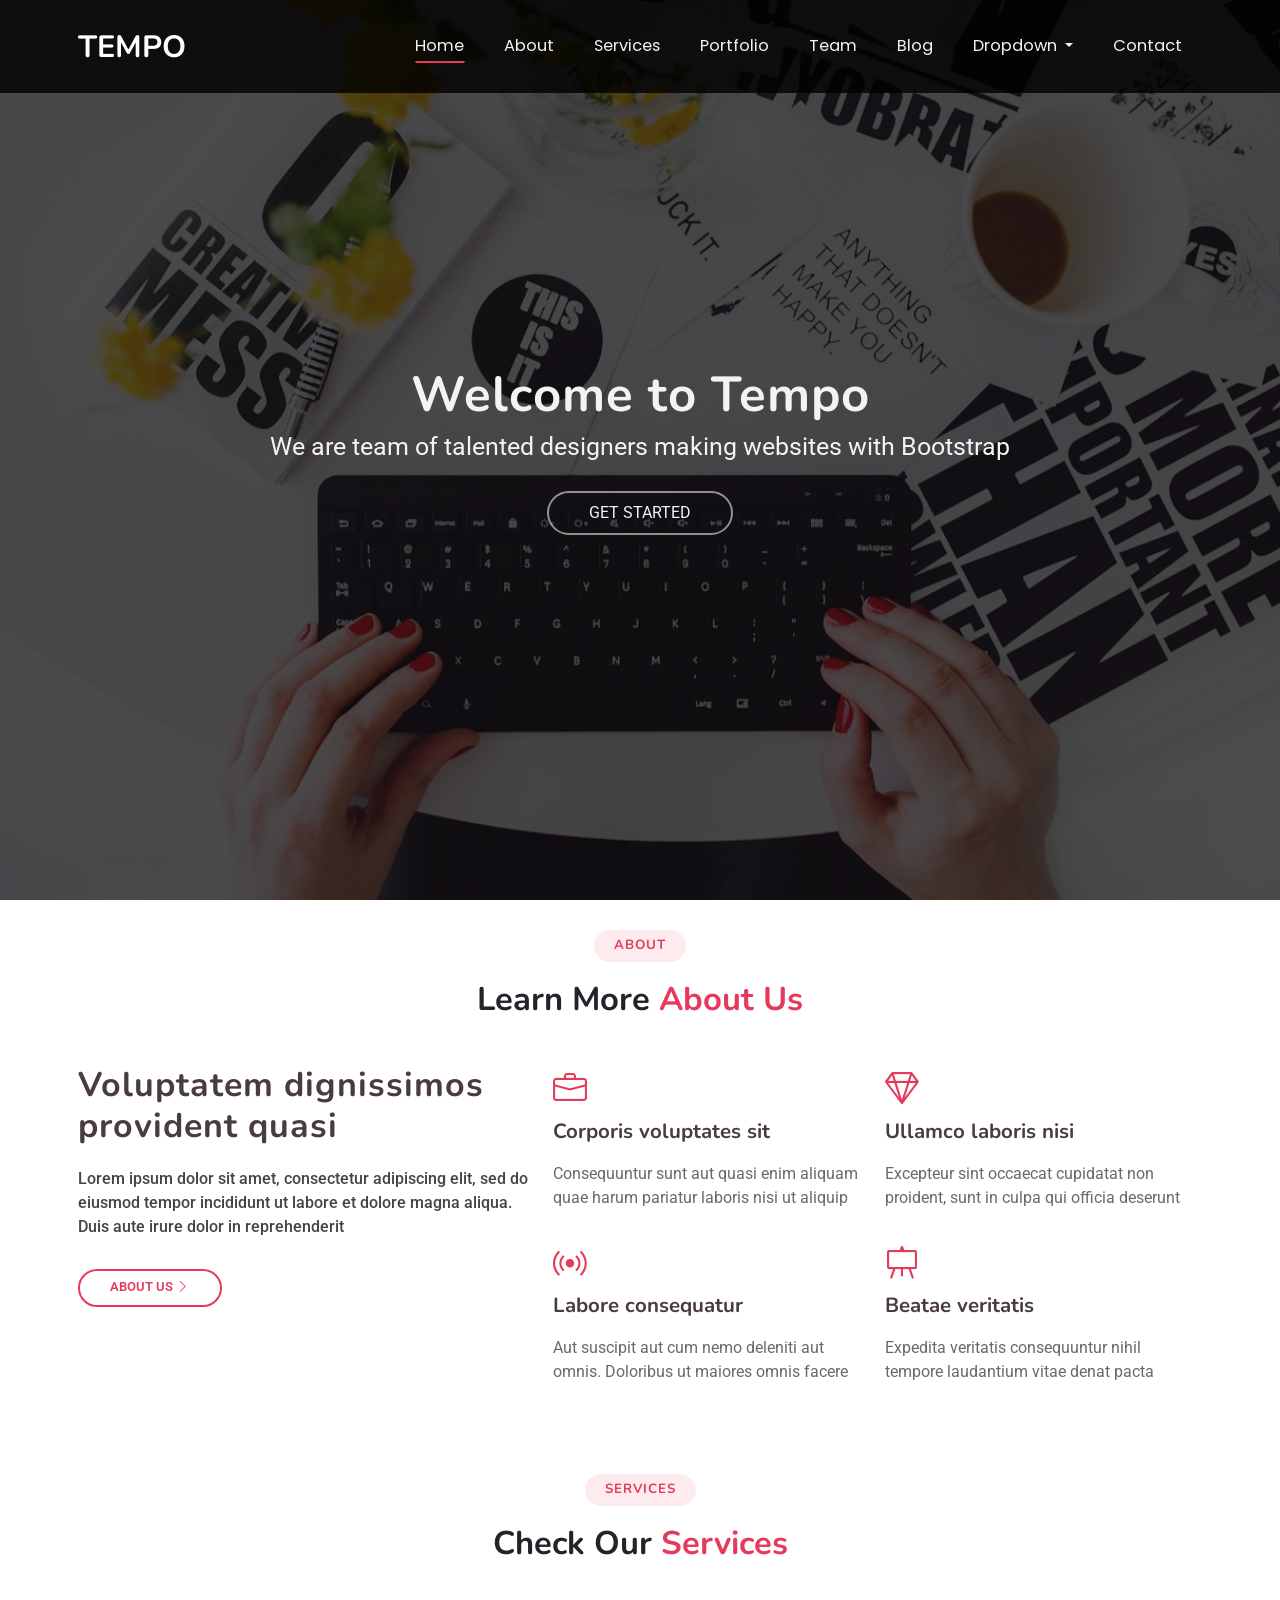
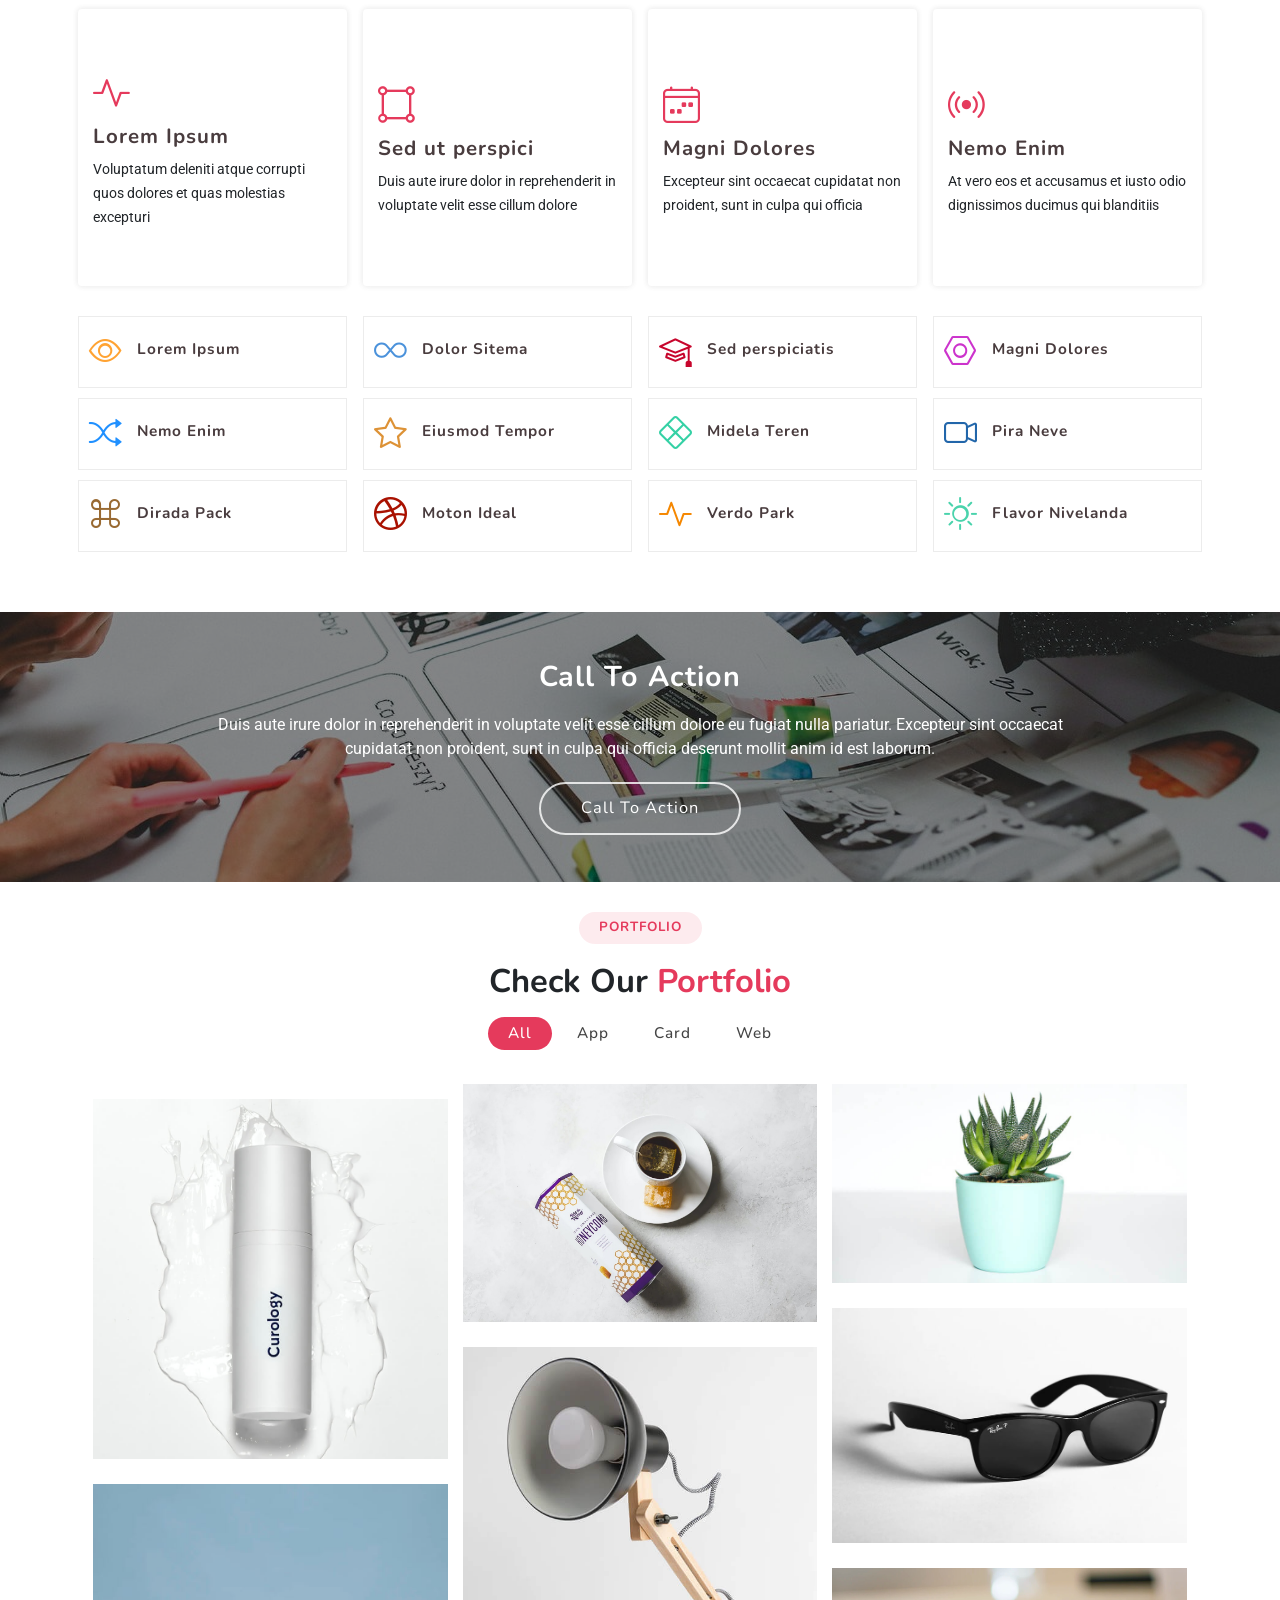
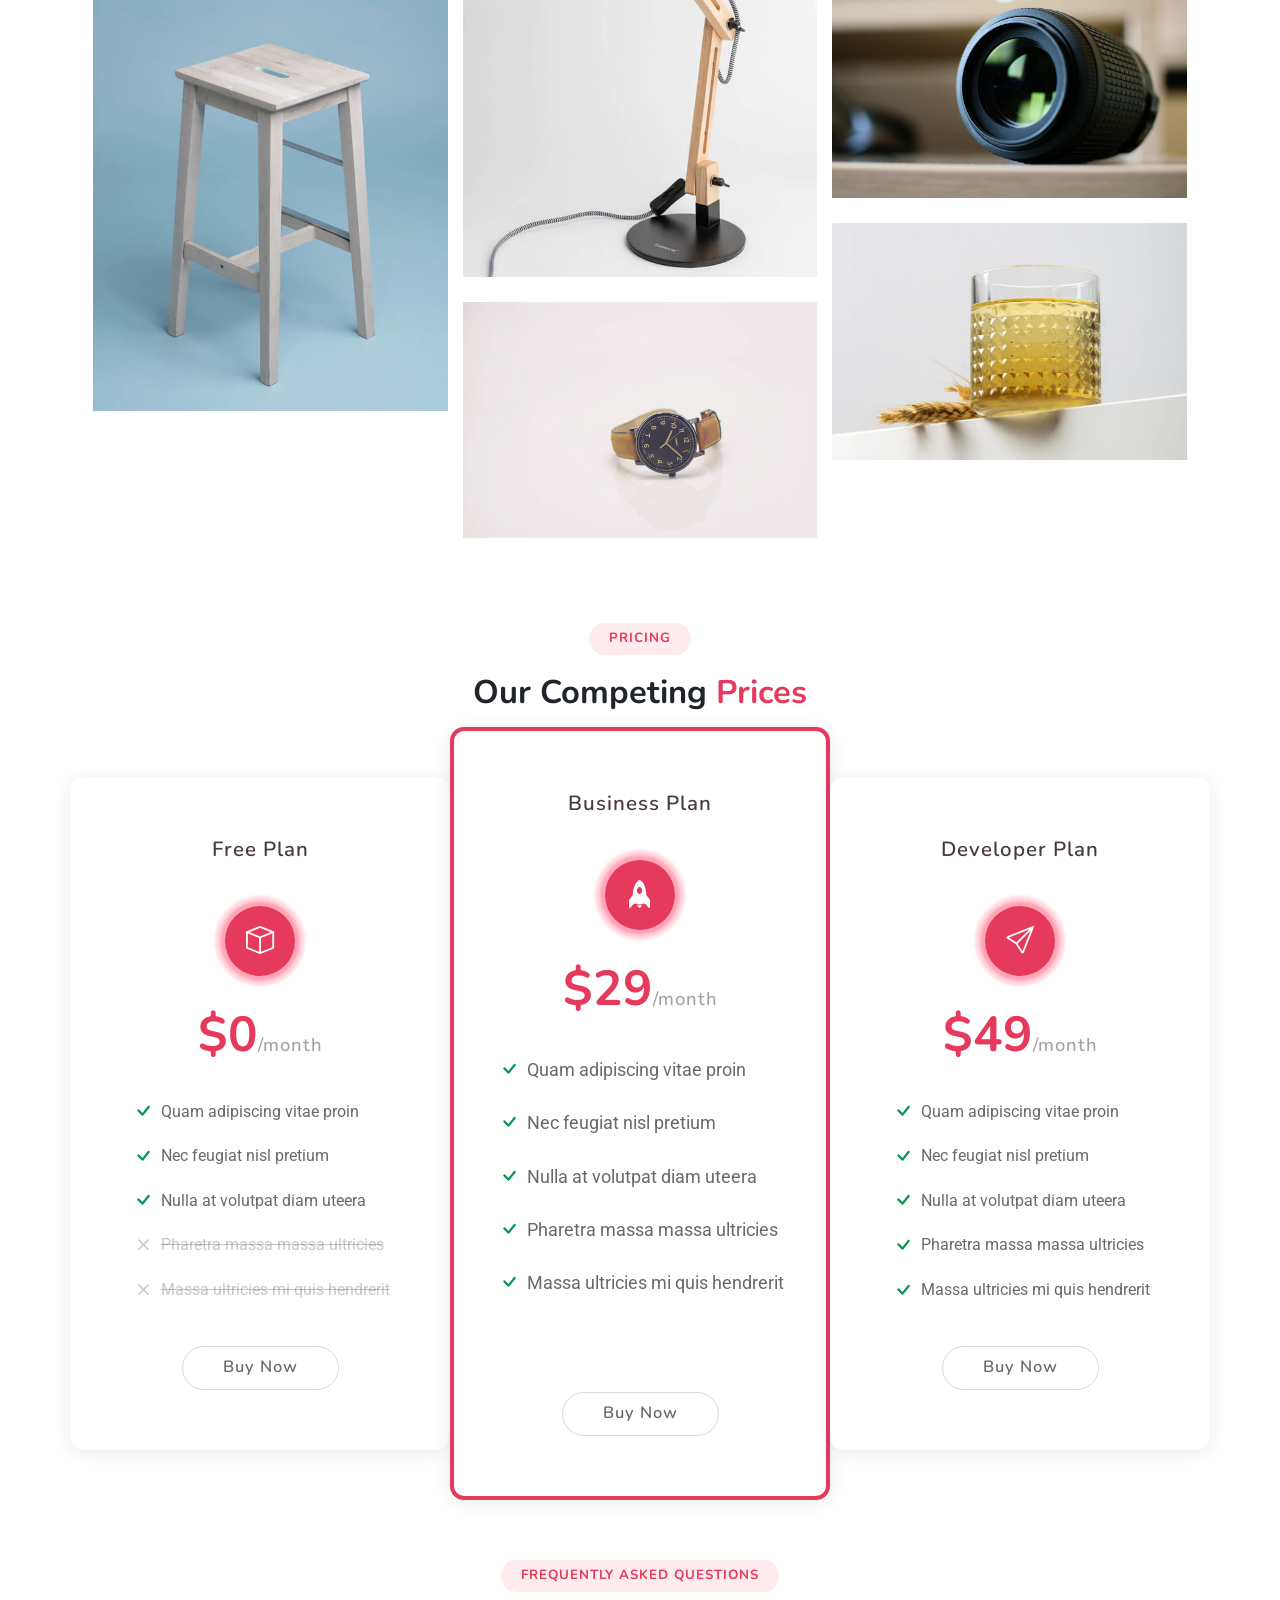
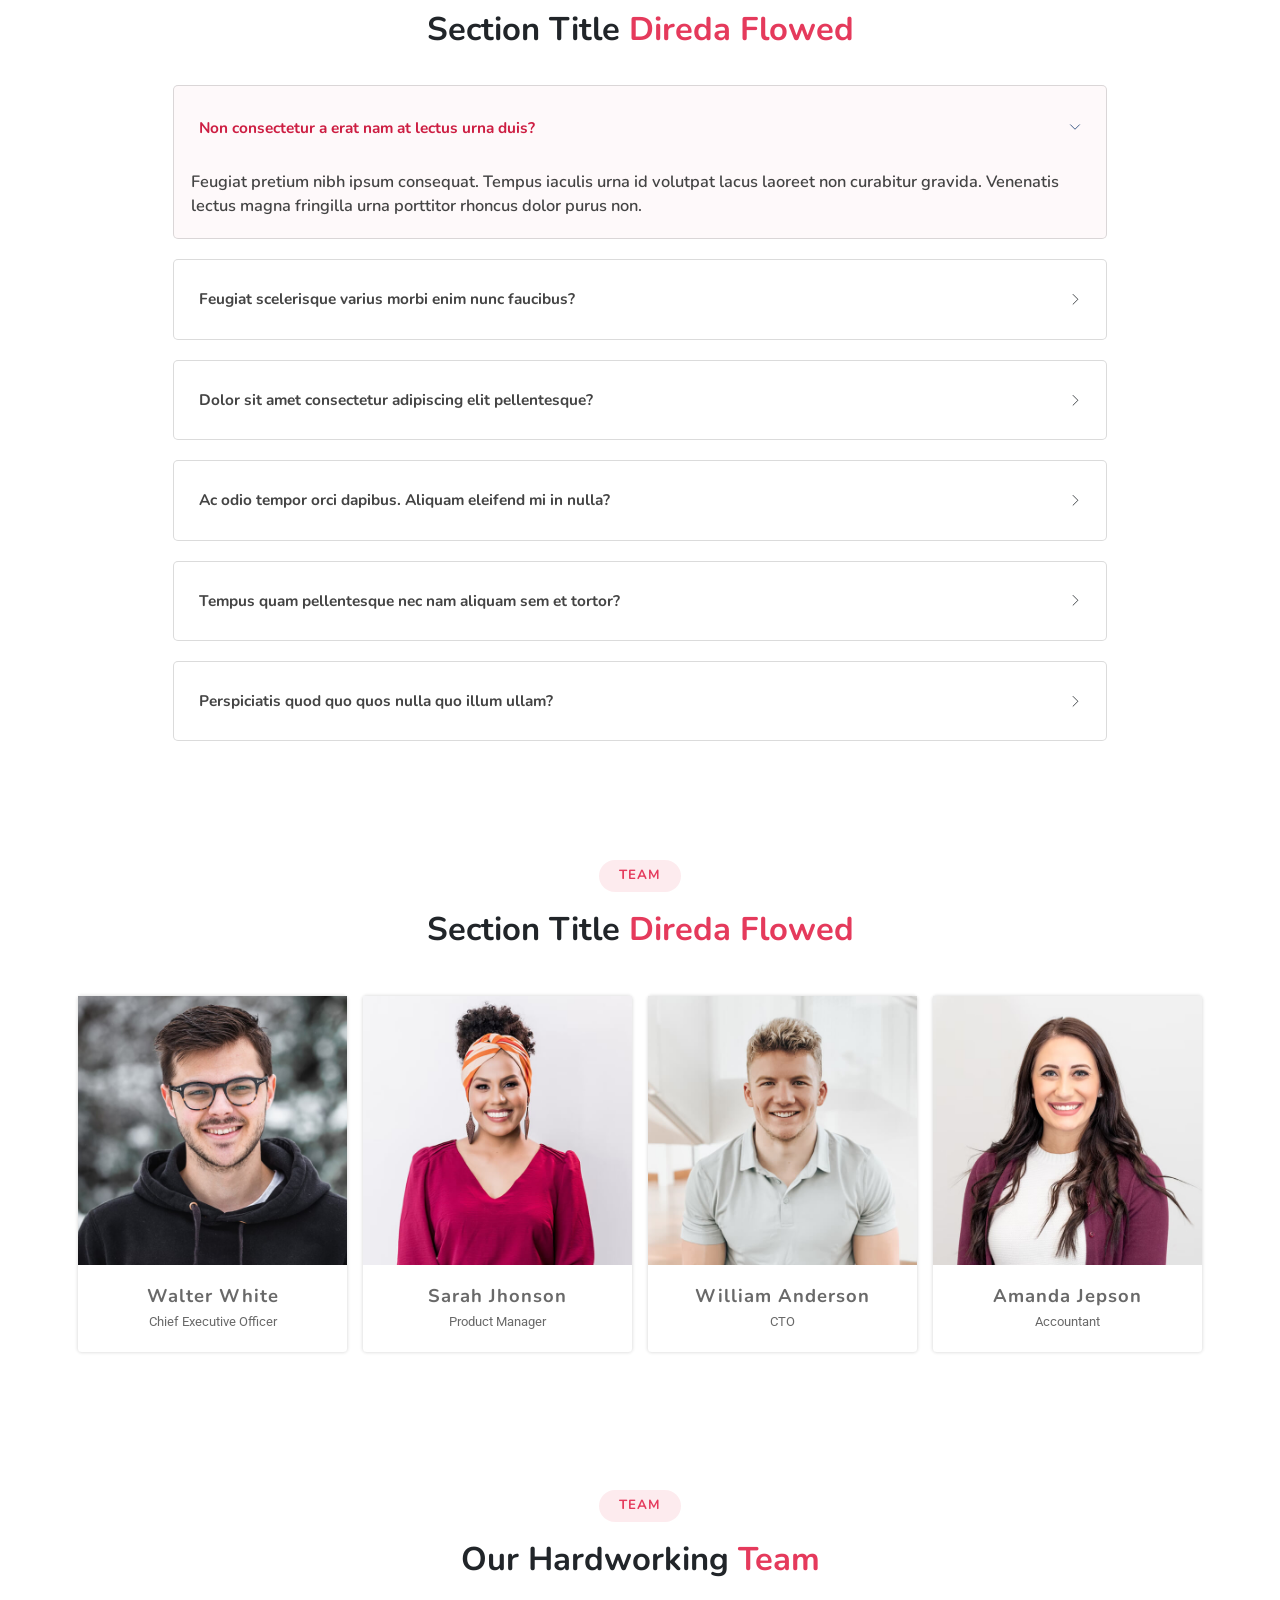
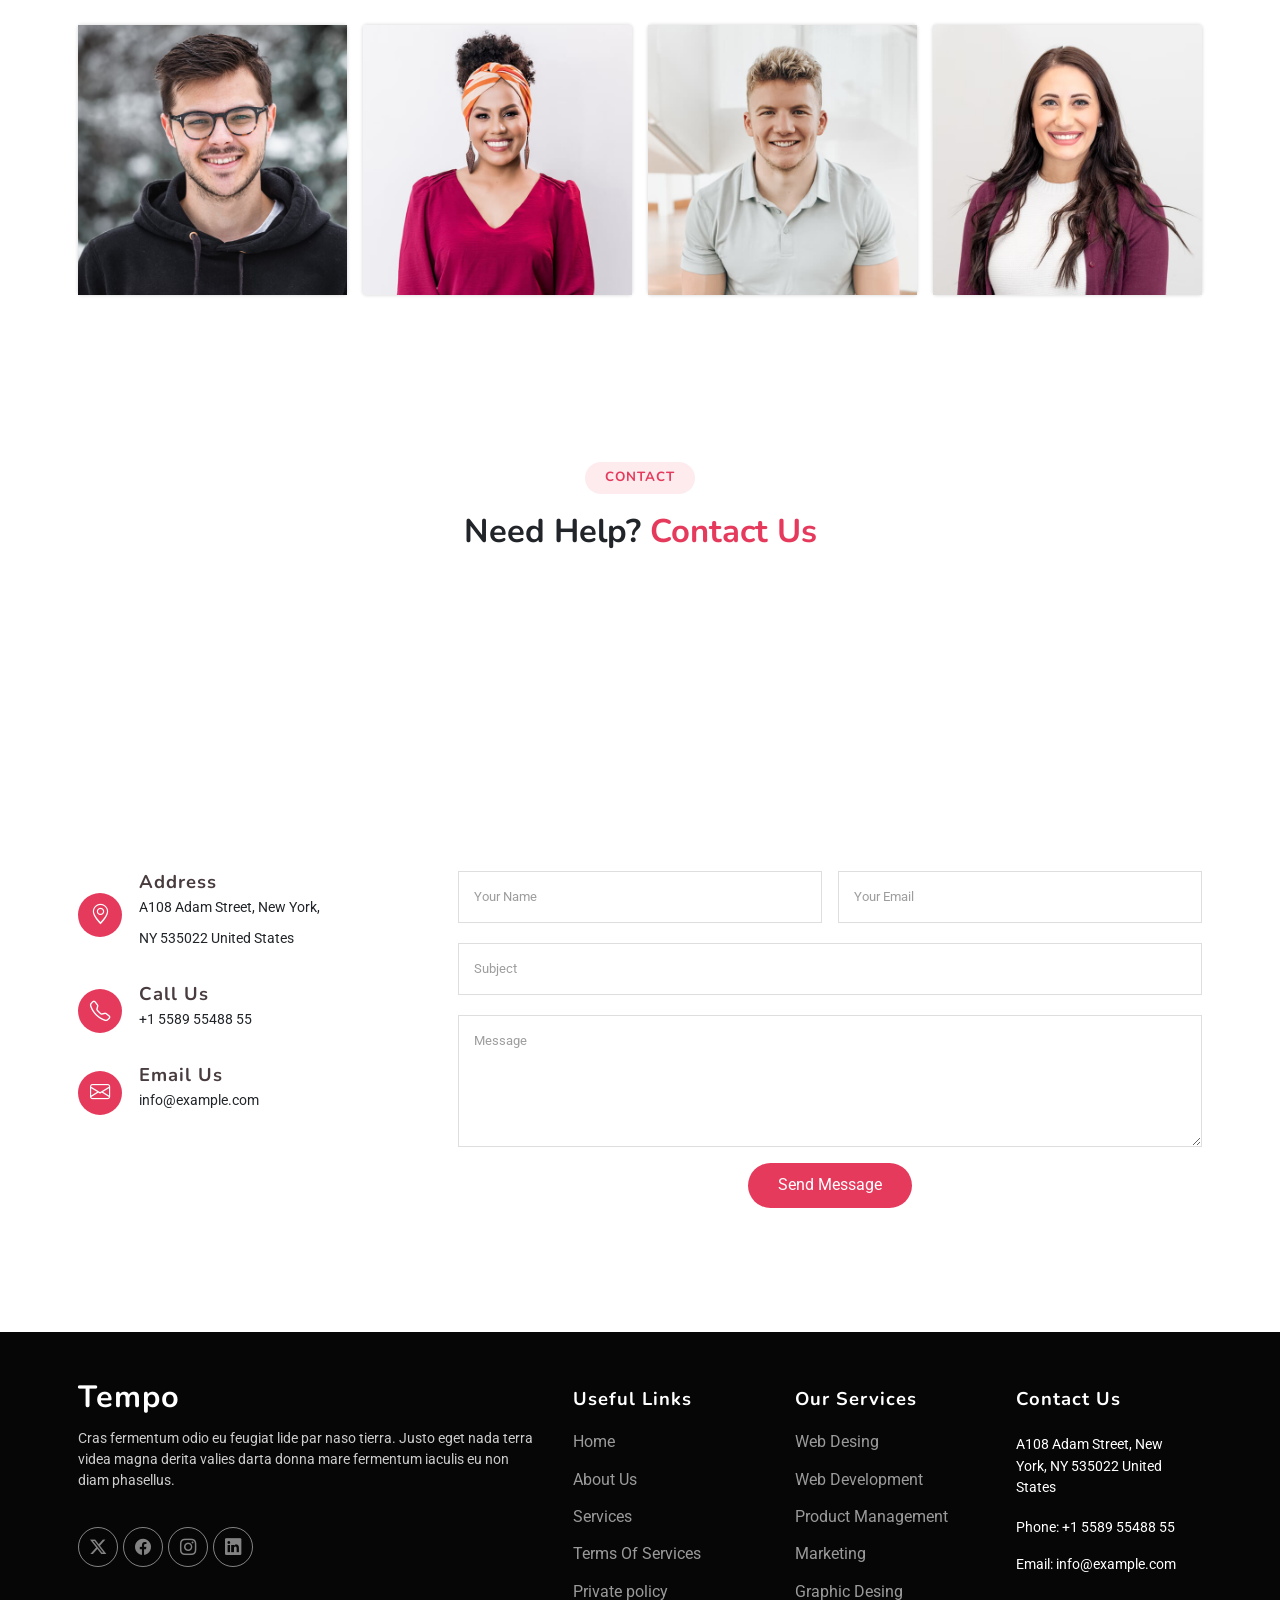
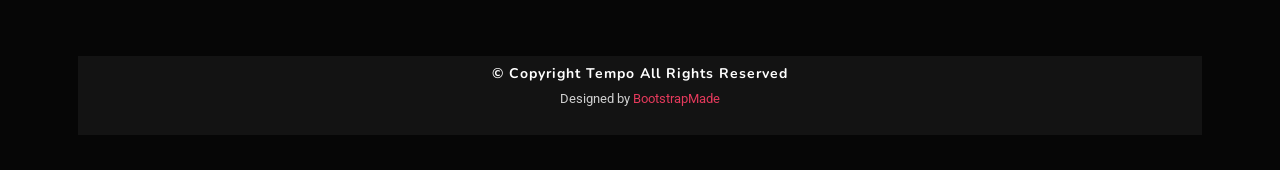
<file: index.html>
<!DOCTYPE html>
<html lang="en">
  <head>
    <meta charset="UTF-8" />
    <meta name="viewport" content="width=device-width, initial-scale=1.0" />
    <!-- Fonts -->
    <link rel="preconnect" href="https://fonts.googleapis.com" />
    <link rel="preconnect" href="https://fonts.gstatic.com" crossorigin />
    <link
      href="https://fonts.googleapis.com/css2?family=Nunito:ital,wght@0,200..1000;1,200..1000&family=Poppins:ital,wght@0,100;0,200;0,300;0,400;0,500;0,600;0,700;0,800;0,900;1,100;1,200;1,300;1,400;1,500;1,600;1,700;1,800;1,900&family=Roboto:ital,wght@0,100..900;1,100..900&display=swap"
      rel="stylesheet" />
    <!-- Icons -->
    <link
      rel="stylesheet"
      href="https://cdn.jsdelivr.net/npm/bootstrap-icons@1.11.3/font/bootstrap-icons.min.css" />
    <!-- Font Awesome styles -->
    <link rel="stylesheet" href="https://cloudflare.com" />
    <link rel="stylesheet" href="bootstrap/css/bootstrap.min.css" />
    <link rel="stylesheet" href="style.css" />
    <title>Tempo</title>
  </head>
  <body data-bs-spy="scroll" data-bs-target="#navbar-example">
    <!-- Navbar  -->
    <nav
      class="navbar navbar-expand-lg navbar-dark fixed-top"
      id="navbar-example">
      <div class="container align-items-center">
        <a class="navbar-brand" href="#">Tempo</a>
        <button
          class="navbar-toggler"
          type="button"
          data-bs-toggle="collapse"
          data-bs-target="#navbarSupportedContent"
          aria-controls="navbarSupportedContent"
          aria-expanded="false"
          aria-label="Toggle navigation">
          <span class="navbar-toggler-icon"></span>
        </button>
        <div class="collapse navbar-collapse" id="navbarSupportedContent">
          <ul class="navbar-nav ms-auto mb-2 mb-lg-0">
            <li class="nav-item">
              <a class="nav-link active" aria-current="page" href="#home"
                >Home</a
              >
            </li>
            <li class="nav-item">
              <a class="nav-link" href="#about">About</a>
            </li>
            <li class="nav-item">
              <a class="nav-link" href="#services">Services</a>
            </li>
            <li class="nav-item">
              <a class="nav-link" href="#portfolio">Portfolio</a>
            </li>
            <li class="nav-item">
              <a class="nav-link" href="#team">Team</a>
            </li>
            <li class="nav-item">
              <a class="nav-link" href="#blog">Blog</a>
            </li>
            <li class="nav-item dropdown">
              <a
                class="nav-link dropdown-toggle"
                href="#"
                role="button"
                data-bs-toggle="dropdown"
                aria-expanded="false">
                Dropdown
              </a>
              <ul class="dropdown-menu">
                <li><a class="dropdown-item" href="#">Action</a></li>
                <li><a class="dropdown-item" href="#">Another action</a></li>
                <li><hr class="dropdown-divider" /></li>
                <li>
                  <a class="dropdown-item" href="#">Something else here</a>
                </li>
              </ul>
            </li>
            <li class="nav-item">
              <a class="nav-link" href="#contact">Contact</a>
            </li>
          </ul>
        </div>
      </div>
    </nav>
    <!-- Navbar-->
    <!-- hero -->
    <section class="hero-section vh-100 position-relative" id="home">
      <div class="items">
        <h1>Welcome to Tempo</h1>
        <p>We are team of talented designers making websites with Bootstrap</p>
        <a href="#" class="hero-section-btn">GET STARTED</a>
      </div>
    </section>
    <!-- hero -->
    <!-- about -->
    <section class="about" id="about">
      <div class="section-header">
        <h2 class="badge-custom">ABOUT</h2>
        <p>
          <span>Learn More</span>
          <span class="discription-title">About Us</span>
        </p>
      </div>
      <div class="container mt-5">
        <div class="row">
          <div
            class="col-12 col-xl-5 d-flex flex-column align-items-xl-start align-items-center">
            <h3>Voluptatem dignissimos provident quasi</h3>
            <p>
              Lorem ipsum dolor sit amet, consectetur adipiscing elit, sed do
              eiusmod tempor incididunt ut labore et dolore magna aliqua. Duis
              aute irure dolor in reprehenderit
            </p>
            <a href="#" class="about-btn"
              >ABOUT US <i class="bi bi-chevron-right"></i
            ></a>
          </div>
          <div class="col-12 col-xl-7">
            <div class="row">
              <div class="col-md-6 items">
                <i class="bi bi-briefcase"></i>
                <a href="#">Corporis voluptates sit</a>
                <p>
                  Consequuntur sunt aut quasi enim aliquam quae harum pariatur
                  laboris nisi ut aliquip
                </p>
              </div>
              <div class="col-md-6 items">
                <i class="bi bi-gem"></i>
                <a href="#">Ullamco laboris nisi</a>
                <p>
                  Excepteur sint occaecat cupidatat non proident, sunt in culpa
                  qui officia deserunt
                </p>
              </div>
              <div class="col-md-6 items">
                <i class="bi bi-broadcast"></i>
                <a href="#">Labore consequatur</a>
                <p>
                  Aut suscipit aut cum nemo deleniti aut omnis. Doloribus ut
                  maiores omnis facere
                </p>
              </div>
              <div class="col-md-6 items">
                <i class="bi bi-easel"></i>
                <a href="#">Beatae veritatis</a>
                <p>
                  Expedita veritatis consequuntur nihil tempore laudantium vitae
                  denat pacta
                </p>
              </div>
            </div>
          </div>
        </div>
      </div>
    </section>
    <!-- about -->
    <!-- services -->
    <section class="services" id="services">
      <div class="section-header">
        <h2 class="badge-custom">Services</h2>
        <p>
          <span>Check Our</span> <span class="discription-title">Services</span>
        </p>
      </div>
      <div class="container mt-5">
        <div class="row row-gap-3 mb-5">
          <div class="col-12 col-md-6 col-xl-3">
            <a
              href="#"
              class="card position-relative border-0 d-flex flex-column p-4 justify-content-center align-items-start">
              <i class="bi bi-activity"></i>
              <h4>Lorem Ipsum</h4>
              <p>
                Voluptatum deleniti atque corrupti quos dolores et quas
                molestias excepturi
              </p>
            </a>
          </div>
          <div class="col-12 col-md-6 col-xl-3">
            <a
              href="#"
              class="card border-0 d-flex flex-column p-4 justify-content-center align-items-start">
              <i class="bi bi-bounding-box-circles icon"></i>
              <h4>Sed ut perspici</h4>
              <p>
                Duis aute irure dolor in reprehenderit in voluptate velit esse
                cillum dolore
              </p>
            </a>
          </div>
          <div class="col-12 col-md-6 col-xl-3">
            <a
              href="#"
              class="card border-0 d-flex flex-column p-4 justify-content-center align-items-start">
              <i class="bi bi-calendar4-week icon"></i>
              <h4>Magni Dolores</h4>
              <p>
                Excepteur sint occaecat cupidatat non proident, sunt in culpa
                qui officia
              </p>
            </a>
          </div>
          <div class="col-12 col-md-6 col-xl-3">
            <a
              href="#"
              class="card border-0 d-flex flex-column p-4 justify-content-center align-items-start">
              <i class="bi bi-broadcast icon"></i>
              <h4>Nemo Enim</h4>
              <p>
                At vero eos et accusamus et iusto odio dignissimos ducimus qui
                blanditiis
              </p>
            </a>
          </div>
        </div>
        <div class="row row-gap-3 mb-5">
          <div class="col-12 col-md-4 col-xl-3">
            <a href="#" class="box d-flex p-3 align-items-center gap-4">
              <i class="bi bi-eye icon icon-1"></i>
              <h4>Lorem Ipsum</h4>
            </a>
          </div>
          <div class="col-12 col-md-4 col-xl-3">
            <a href="#" class="box d-flex p-3 align-items-center gap-4">
              <i class="bi bi-infinity icon icon-2"></i>
              <h4>Dolor Sitema</h4>
            </a>
          </div>
          <div class="col-12 col-md-4 col-xl-3">
            <a href="#" class="box d-flex p-3 align-items-center gap-4">
              <i class="bi bi-mortarboard icon icon-3"></i>
              <h4>Sed perspiciatis</h4>
            </a>
          </div>
          <div class="col-12 col-md-4 col-xl-3">
            <a href="#" class="box d-flex p-3 align-items-center gap-4">
              <i class="bi bi-nut icon icon-4"></i>
              <h4>Magni Dolores</h4>
            </a>
          </div>
          <div class="col-12 col-md-4 col-xl-3">
            <a href="#" class="box d-flex p-3 align-items-center gap-4">
              <i class="bi bi-shuffle icon icon-5"></i>
              <h4>Nemo Enim</h4>
            </a>
          </div>
          <div class="col-12 col-md-4 col-xl-3">
            <a href="#" class="box d-flex p-3 align-items-center gap-4">
              <i class="bi bi-star icon icon-6"></i>
              <h4>Eiusmod Tempor</h4>
            </a>
          </div>
          <div class="col-12 col-md-4 col-xl-3">
            <a href="#" class="box d-flex p-3 align-items-center gap-4">
              <i class="bi bi-x-diamond icon icon-7"></i>
              <h4>Midela Teren</h4>
            </a>
          </div>
          <div class="col-12 col-md-4 col-xl-3">
            <a href="#" class="box d-flex p-3 align-items-center gap-4">
              <i class="bi bi-camera-video icon icon-8"></i>
              <h4>Pira Neve</h4>
            </a>
          </div>
          <div class="col-12 col-md-4 col-xl-3">
            <a href="#" class="box d-flex p-3 align-items-center gap-4">
              <i class="bi bi-command icon icon-9"></i>
              <h4>Dirada Pack</h4>
            </a>
          </div>
          <div class="col-12 col-md-4 col-xl-3">
            <a href="#" class="box d-flex p-3 align-items-center gap-4">
              <i class="bi bi-dribbble icon icon-10"></i>
              <h4>Moton Ideal</h4>
            </a>
          </div>
          <div class="col-12 col-md-4 col-xl-3">
            <a href="#" class="box d-flex p-3 align-items-center gap-4">
              <i class="bi bi-activity icon icon-11"></i>
              <h4>Verdo Park</h4>
            </a>
          </div>
          <div class="col-12 col-md-4 col-xl-3">
            <a href="#" class="box d-flex p-3 align-items-center gap-4">
              <i class="bi bi-brightness-high icon icon-12"></i>
              <h4>Flavor Nivelanda</h4>
            </a>
          </div>
        </div>
      </div>
    </section>
    <!-- services -->
    <!-- CTA -->
    <section
      class="cta position-relative d-flex flex-column justify-content-center align-items-center gap-3">
      <h3 class="cta-header">Call To Action</h3>
      <p class="text-center">
        Duis aute irure dolor in reprehenderit in voluptate velit esse cillum
        dolore eu fugiat nulla pariatur. Excepteur sint occaecat cupidatat non
        proident, sunt in culpa qui officia deserunt mollit anim id est laborum.
      </p>
      <a href="#" class="cta-btn">Call To Action</a>
    </section>
    <!-- CTA -->
    <!-- Portfolio -->
    <section class="portfolio" id="portfolio">
      <div class="section-header">
        <h2 class="badge-custom">Portfolio</h2>
        <p>
          <span>Check Our</span>
          <span class="discription-title">Portfolio</span>
        </p>
      </div>
      <ul
        class="nav nav-tabs w-100 border-0 justify-content-center gap-2"
        id="myTab"
        role="tablist">
        <li class="nav-item" role="presentation">
          <button
            class="nav-link active"
            id="home-tab"
            data-bs-toggle="tab"
            data-bs-target="#home-pane"
            type="button"
            role="tab"
            aria-controls="home-pane"
            aria-selected="true">
            All
          </button>
        </li>
        <li class="nav-item" role="presentation">
          <button
            class="nav-link"
            id="app"
            data-bs-toggle="tab"
            data-bs-target="#app-pane"
            type="button"
            role="tab"
            aria-controls="app-pane"
            aria-selected="false">
            App
          </button>
        </li>
        <li class="nav-item" role="presentation">
          <button
            class="nav-link"
            id="card"
            data-bs-toggle="tab"
            data-bs-target="#card-pane"
            type="button"
            role="tab"
            aria-controls="card-pane"
            aria-selected="false">
            Card
          </button>
        </li>
        <li class="nav-item" role="presentation">
          <button
            class="nav-link"
            id="web"
            data-bs-toggle="tab"
            data-bs-target="#web-pane"
            type="button"
            role="tab"
            aria-controls="web-pane"
            aria-selected="false">
            Web
          </button>
        </li>
      </ul>
      <div class="tab-content" id="myTabContent">
        <div
          class="tab-pane fade show active"
          id="home-pane"
          role="tabpanel"
          aria-labelledby="home-tab"
          tabindex="0">
          <div class="container">
            <div class="row-custom">
              <span>
                <img src="images/PHOTO-2025-08-03-17-48-18 3.jpg" alt="" />
                <div
                  class="items d-flex align-items-center justify-content-between w-100">
                  <div class="text">
                    <h4>App 1</h4>
                    <p>Lorem ipsum dolor sit amet</p>
                  </div>
                  <div class="links">
                    <a href="#"><i class="bi bi-zoom-in"></i></a>
                    <a href="#"><i class="bi bi-link-45deg"></i></a>
                  </div>
                </div>
              </span>
              <span>
                <img src="images/PHOTO-2025-08-03-17-48-10.jpg" alt="" />
                <div
                  class="items d-flex align-items-center justify-content-between w-100">
                  <div class="text">
                    <h4>Branding 2</h4>
                    <p>Lorem ipsum dolor sit amet</p>
                  </div>
                  <div class="links">
                    <a href="#"><i class="bi bi-zoom-in"></i></a>
                    <a href="#"><i class="bi bi-link-45deg"></i></a>
                  </div>
                </div>
              </span>
              <span>
                <img src="images/PHOTO-2025-08-03-17-48-18 5.jpg" alt="" />
                <div
                  class="items d-flex align-items-center justify-content-between w-100">
                  <div class="text">
                    <h4>Product 1</h4>
                    <p>Lorem ipsum dolor sit amet</p>
                  </div>
                  <div class="links">
                    <a href="#"><i class="bi bi-zoom-in"></i></a>
                    <a href="#"><i class="bi bi-link-45deg"></i></a>
                  </div>
                </div>
              </span>
              <span>
                <img src="images/PHOTO-2025-08-03-17-48-18.jpg" alt="" />
                <div
                  class="items d-flex align-items-center justify-content-between w-100">
                  <div class="text">
                    <h4>Product 2</h4>
                    <p>Lorem ipsum dolor sit amet</p>
                  </div>
                  <div class="links">
                    <a href="#"><i class="bi bi-zoom-in"></i></a>
                    <a href="#"><i class="bi bi-link-45deg"></i></a>
                  </div>
                </div>
              </span>
              <span>
                <img src="images/PHOTO-2025-08-03-17-48-16 3.jpg" alt="" />
                <div
                  class="items d-flex align-items-center justify-content-between w-100">
                  <div class="text">
                    <h4>Branding 3</h4>
                    <p>Lorem ipsum dolor sit amet</p>
                  </div>
                  <div class="links">
                    <a href="#"><i class="bi bi-zoom-in"></i></a>
                    <a href="#"><i class="bi bi-link-45deg"></i></a>
                  </div>
                </div>
              </span>
              <span>
                <img src="images/PHOTO-2025-08-03-17-48-12.jpg" alt="" />
                <div
                  class="items d-flex align-items-center justify-content-between w-100">
                  <div class="text">
                    <h4>Branding 1</h4>
                    <p>Lorem ipsum dolor sit amet</p>
                  </div>
                  <div class="links">
                    <a href="#"><i class="bi bi-zoom-in"></i></a>
                    <a href="#"><i class="bi bi-link-45deg"></i></a>
                  </div>
                </div>
              </span>
              <span>
                <img src="images/PHOTO-2025-08-03-17-48-17 4.jpg" alt="" />
                <div
                  class="items d-flex align-items-center justify-content-between w-100">
                  <div class="text">
                    <h4>App 2</h4>
                    <p>Lorem ipsum dolor sit amet</p>
                  </div>
                  <div class="links">
                    <a href="#"><i class="bi bi-zoom-in"></i></a>
                    <a href="#"><i class="bi bi-link-45deg"></i></a>
                  </div>
                </div>
              </span>
              <span>
                <img src="images/PHOTO-2025-08-03-17-48-16 2.jpg" alt="" />
                <div
                  class="items d-flex align-items-center justify-content-between w-100">
                  <div class="text">
                    <h4>App 3</h4>
                    <p>Lorem ipsum dolor sit amet</p>
                  </div>
                  <div class="links">
                    <a href="#"><i class="bi bi-zoom-in"></i></a>
                    <a href="#"><i class="bi bi-link-45deg"></i></a>
                  </div>
                </div>
              </span>
              <span>
                <img src="images/PHOTO-2025-08-03-17-48-16.jpg" alt="" />
                <div
                  class="items d-flex align-items-center justify-content-between w-100">
                  <div class="text">
                    <h4>Product 3</h4>
                    <p>Lorem ipsum dolor sit amet</p>
                  </div>
                  <div class="links">
                    <a href="#"><i class="bi bi-zoom-in"></i></a>
                    <a href="#"><i class="bi bi-link-45deg"></i></a>
                  </div>
                </div>
              </span>
            </div>
          </div>
        </div>
        <div
          class="tab-pane fade"
          id="app-pane"
          role="tabpanel"
          aria-labelledby="app"
          tabindex="0">
          <div class="container">
            <div class="row-custom">
              <span>
                <img src="images/PHOTO-2025-08-03-17-48-18 3.jpg" alt="" />
                <div
                  class="items d-flex align-items-center justify-content-between w-100">
                  <div class="text">
                    <h4>App 1</h4>
                    <p>Lorem ipsum dolor sit amet</p>
                  </div>
                  <div class="links">
                    <a href="#"><i class="bi bi-zoom-in"></i></a>
                    <a href="#"><i class="bi bi-link-45deg"></i></a>
                  </div>
                </div>
              </span>
              <span>
                <img src="images/PHOTO-2025-08-03-17-48-17 4.jpg" alt="" />
                <div
                  class="items d-flex align-items-center justify-content-between w-100">
                  <div class="text">
                    <h4>App 2</h4>
                    <p>Lorem ipsum dolor sit amet</p>
                  </div>
                  <div class="links">
                    <a href="#"><i class="bi bi-zoom-in"></i></a>
                    <a href="#"><i class="bi bi-link-45deg"></i></a>
                  </div>
                </div>
              </span>
              <span>
                <img src="images/PHOTO-2025-08-03-17-48-16 2.jpg" alt="" />
                <div
                  class="items d-flex align-items-center justify-content-between w-100">
                  <div class="text">
                    <h4>App 3</h4>
                    <p>Lorem ipsum dolor sit amet</p>
                  </div>
                  <div class="links">
                    <a href="#"><i class="bi bi-zoom-in"></i></a>
                    <a href="#"><i class="bi bi-link-45deg"></i></a>
                  </div>
                </div>
              </span>
            </div>
          </div>
        </div>
        <div
          class="tab-pane fade"
          id="card-pane"
          role="tabpanel"
          aria-labelledby="card"
          tabindex="0">
          <div class="container">
            <div class="row-custom">
              <span>
                <img src="images/PHOTO-2025-08-03-17-48-18 5.jpg" alt="" />
                <div
                  class="items d-flex align-items-center justify-content-between w-100">
                  <div class="text">
                    <h4>Product 1</h4>
                    <p>Lorem ipsum dolor sit amet</p>
                  </div>
                  <div class="links">
                    <a href="#"><i class="bi bi-zoom-in"></i></a>
                    <a href="#"><i class="bi bi-link-45deg"></i></a>
                  </div>
                </div>
              </span>
              <span>
                <img src="images/PHOTO-2025-08-03-17-48-18.jpg" alt="" />
                <div
                  class="items d-flex align-items-center justify-content-between w-100">
                  <div class="text">
                    <h4>Product 2</h4>
                    <p>Lorem ipsum dolor sit amet</p>
                  </div>
                  <div class="links">
                    <a href="#"><i class="bi bi-zoom-in"></i></a>
                    <a href="#"><i class="bi bi-link-45deg"></i></a>
                  </div>
                </div>
              </span>
              <span>
                <img src="images/PHOTO-2025-08-03-17-48-16.jpg" alt="" />
                <div
                  class="items d-flex align-items-center justify-content-between w-100">
                  <div class="text">
                    <h4>Product 3</h4>
                    <p>Lorem ipsum dolor sit amet</p>
                  </div>
                  <div class="links">
                    <a href="#"><i class="bi bi-zoom-in"></i></a>
                    <a href="#"><i class="bi bi-link-45deg"></i></a>
                  </div>
                </div>
              </span>
            </div>
          </div>
        </div>
        <div
          class="tab-pane fade"
          id="web-pane"
          role="tabpanel"
          aria-labelledby="web"
          tabindex="0">
          <div class="container">
            <div class="row-custom">
              <span>
                <img src="images/PHOTO-2025-08-03-17-48-12.jpg" alt="" />
                <div
                  class="items d-flex align-items-center justify-content-between w-100">
                  <div class="text">
                    <h4>Branding 1</h4>
                    <p>Lorem ipsum dolor sit amet</p>
                  </div>
                  <div class="links">
                    <a href="#"><i class="bi bi-zoom-in"></i></a>
                    <a href="#"><i class="bi bi-link-45deg"></i></a>
                  </div>
                </div>
              </span>
              <span>
                <img src="images/PHOTO-2025-08-03-17-48-10.jpg" alt="" />
                <div
                  class="items d-flex align-items-center justify-content-between w-100">
                  <div class="text">
                    <h4>Branding 2</h4>
                    <p>Lorem ipsum dolor sit amet</p>
                  </div>
                  <div class="links">
                    <a href="#"><i class="bi bi-zoom-in"></i></a>
                    <a href="#"><i class="bi bi-link-45deg"></i></a>
                  </div>
                </div>
              </span>
              <span>
                <img src="images/PHOTO-2025-08-03-17-48-16 3.jpg" alt="" />
                <div
                  class="items d-flex align-items-center justify-content-between w-100">
                  <div class="text">
                    <h4>Branding 3</h4>
                    <p>Lorem ipsum dolor sit amet</p>
                  </div>
                  <div class="links">
                    <a href="#"><i class="bi bi-zoom-in"></i></a>
                    <a href="#"><i class="bi bi-link-45deg"></i></a>
                  </div>
                </div>
              </span>
            </div>
          </div>
        </div>
      </div>
    </section>
    <!-- Portfolio -->
    <!-- Pricing -->
    <section class="pricing" id="pricing">
      <div class="section-header">
        <h2 class="badge-custom">Pricing</h2>
        <p>
          <span>Our Competing</span>
          <span class="discription-title">Prices</span>
        </p>
      </div>
      <div class="container">
        <div class="row align-items-center gap-0">
          <div class="col-12 col-md-4 px-0">
            <div class="card">
              <h3>Free Plan</h3>
              <div class="icon"><i class="bi bi-box"></i></div>
              <h4><span>$0</span>/month</h4>
              <ul>
                <li><i class="bi bi-check"></i> Quam adipiscing vitae proin</li>
                <li><i class="bi bi-check"></i> Nec feugiat nisl pretium</li>
                <li>
                  <i class="bi bi-check"></i> Nulla at volutpat diam uteera
                </li>
                <li class="x">
                  <i class="bi bi-x"></i> Pharetra massa massa ultricies
                </li>
                <li class="x">
                  <i class="bi bi-x"></i> Massa ultricies mi quis hendrerit
                </li>
              </ul>
              <a href="#" class="buy-btn">Buy Now</a>
            </div>
          </div>
          <div class="col-12 col-md-4 px-0">
            <div class="card special">
              <h3>Business Plan</h3>
              <div class="icon"><i class="bi bi-rocket-fill"></i></div>
              <h4><span>$29</span>/month</h4>
              <ul>
                <li><i class="bi bi-check"></i> Quam adipiscing vitae proin</li>
                <li><i class="bi bi-check"></i> Nec feugiat nisl pretium</li>
                <li>
                  <i class="bi bi-check"></i> Nulla at volutpat diam uteera
                </li>
                <li>
                  <i class="bi bi-check"></i> Pharetra massa massa ultricies
                </li>
                <li>
                  <i class="bi bi-check"></i> Massa ultricies mi quis hendrerit
                </li>
              </ul>
              <a href="#" class="buy-btn">Buy Now</a>
            </div>
          </div>
          <div class="col-12 col-md-4 px-0">
            <div class="card">
              <h3>Developer Plan</h3>
              <div class="icon"><i class="bi bi-send"></i></div>
              <h4><span>$49</span>/month</h4>
              <ul>
                <li><i class="bi bi-check"></i> Quam adipiscing vitae proin</li>
                <li><i class="bi bi-check"></i> Nec feugiat nisl pretium</li>
                <li>
                  <i class="bi bi-check"></i> Nulla at volutpat diam uteera
                </li>
                <li>
                  <i class="bi bi-check"></i> Pharetra massa massa ultricies
                </li>
                <li>
                  <i class="bi bi-check"></i> Massa ultricies mi quis hendrerit
                </li>
              </ul>
              <a href="#" class="buy-btn">Buy Now</a>
            </div>
          </div>
        </div>
      </div>
    </section>
    <!-- Pricing -->
    <!-- questions -->
<section class="questions">
  <div class="section-header">
    <h2 class="badge-custom">Frequently Asked Questions</h2>
    <p>
      <span>Section Title</span>
      <span class="discription-title">Direda Flowed</span>
    </p>
  </div>
  <div class="container">
    <div class="row justify-content-center">
      <div class="col-10">
        <div class="accordion" id="accordionExample">

          <div class="accordion-item collapsed-item">
            <button
              class="accordion-button"
              type="button"
              data-bs-toggle="collapse"
              data-bs-target="#collapseOne"
              aria-expanded="true"
              aria-controls="collapseOne">
              Non consectetur a erat nam at lectus urna duis?
            </button>
            <div id="collapseOne" class="accordion-collapse collapse show">
              <div class="accordion-body">
                Feugiat pretium nibh ipsum consequat. Tempus iaculis urna id
                volutpat lacus laoreet non curabitur gravida. Venenatis
                lectus magna fringilla urna porttitor rhoncus dolor purus
                non.
              </div>
            </div>
          </div>

          <div class="accordion-item">
            <h2 class="accordion-header">
              <button
                class="accordion-button collapsed"
                type="button"
                data-bs-toggle="collapse"
                data-bs-target="#collapseTwo"
                aria-expanded="false"
                aria-controls="collapseTwo">
                Feugiat scelerisque varius morbi enim nunc faucibus?
              </button>
            </h2>
            <div id="collapseTwo" class="accordion-collapse collapse">
              <div class="accordion-body">
                Dolor sit amet consectetur adipiscing elit pellentesque
                habitant morbi. Id interdum velit laoreet id donec ultrices.
                Fringilla phasellus faucibus scelerisque eleifend donec
                pretium. Est pellentesque elit ullamcorper dignissim. Mauris
                ultrices eros in cursus turpis massa tincidunt dui.
              </div>
            </div>
          </div>

          <div class="accordion-item">
            <h2 class="accordion-header">
              <button
                class="accordion-button collapsed"
                type="button"
                data-bs-toggle="collapse"
                data-bs-target="#collapseThree"
                aria-expanded="false"
                aria-controls="collapseThree">
                Dolor sit amet consectetur adipiscing elit pellentesque?
              </button>
            </h2>
            <div id="collapseThree" class="accordion-collapse collapse">
              <div class="accordion-body">
                Eleifend mi in nulla posuere sollicitudin aliquam ultrices
                sagittis orci. Faucibus pulvinar elementum integer enim. Sem
                nulla pharetra diam sit amet nisl suscipit. Rutrum tellus
                pellentesque eu tincidunt. Lectus urna duis convallis
                convallis tellus. Urna molestie at elementum eu facilisis
                sed odio morbi quis
              </div>
            </div>
          </div>

          <div class="accordion-item">
            <h2 class="accordion-header">
              <button
                class="accordion-button collapsed"
                type="button"
                data-bs-toggle="collapse"
                data-bs-target="#collapseFour"
                aria-expanded="false"
                aria-controls="collapseFour">
                Ac odio tempor orci dapibus. Aliquam eleifend mi in nulla?
              </button>
            </h2>
            <div id="collapseFour" class="accordion-collapse collapse">
              <div class="accordion-body">
                Dolor sit amet consectetur adipiscing elit pellentesque
                habitant morbi. Id interdum velit laoreet id donec ultrices.
                Fringilla phasellus faucibus scelerisque eleifend donec
                pretium. Est pellentesque elit ullamcorper dignissim. Mauris
                ultrices eros in cursus turpis massa tincidunt dui.
              </div>
            </div>
          </div>

          <div class="accordion-item">
            <h2 class="accordion-header">
              <button
                class="accordion-button collapsed"
                type="button"
                data-bs-toggle="collapse"
                data-bs-target="#collapseFive"
                aria-expanded="false"
                aria-controls="collapseFive">
                Tempus quam pellentesque nec nam aliquam sem et tortor?
              </button>
            </h2>
            <div id="collapseFive" class="accordion-collapse collapse">
              <div class="accordion-body">
                Molestie a iaculis at erat pellentesque adipiscing commodo.
                Dignissim suspendisse in est ante in. Nunc vel risus commodo
                viverra maecenas accumsan. Sit amet nisl suscipit adipiscing
                bibendum est. Purus gravida quis blandit turpis cursus in
              </div>
            </div>
          </div>

          <div class="accordion-item">
            <h2 class="accordion-header">
              <button
                class="accordion-button collapsed"
                type="button"
                data-bs-toggle="collapse"
                data-bs-target="#collapseSix"
                aria-expanded="false"
                aria-controls="collapseSix">
                Perspiciatis quod quo quos nulla quo illum ullam?
              </button>
            </h2>
            <div id="collapseSix" class="accordion-collapse collapse">
              <div class="accordion-body">
                Enim ea facilis quaerat voluptas quidem et dolorem. Quis et
                consequatur non sed in suscipit sequi. Distinctio ipsam
                dolore et.
              </div>
            </div>
          </div>

        </div>
      </div>
    </div>
  </div>
</section>
    <!-- Team -->
    <section class="team" id="team">
      <div class="section-header">
        <h2 class="badge-custom">Team</h2>
        <p>
          <span>Section Title</span>
          <span class="discription-title">Direda Flowed</span>
        </p>
      </div>
      <div class="container mb-5 pb-5">
        <div class="row my-5">
          <div class="col-12 col-md-6 col-xl-3">
            <div class="card text-center border-0">
              <div class="image position-relative">
                <img
                  src="images/PHOTO-2025-08-03-17-48-17 2.jpg"
                  class="img-fluid"
                  alt=""
                  srcset="" />
                <div class="links">
                  <a href="#"><i class="bi bi-twitter-x"></i></a>
                  <a href="#"><i class="bi bi-facebook"></i></a>
                  <a href="#"><i class="bi bi-instagram"></i></a>
                  <a href="#"><i class="bi bi-linkedin"></i></a>
                </div>
              </div>
              <div class="card-body">
                <h5 class="card-title">Walter White</h5>
                <p class="card-text">Chief Executive Officer</p>
              </div>
            </div>
          </div>
          <div class="col-12 col-md-6 col-xl-3">
            <div class="card text-center border-0">
              <div class="image position-relative">
                <img
                  src="images/PHOTO-2025-08-03-17-48-17.jpg"
                  class="img-fluid"
                  alt=""
                  srcset="" />
                <div class="links">
                  <a href="#"><i class="bi bi-twitter-x"></i></a>
                  <a href="#"><i class="bi bi-facebook"></i></a>
                  <a href="#"><i class="bi bi-instagram"></i></a>
                  <a href="#"><i class="bi bi-linkedin"></i></a>
                </div>
              </div>
              <div class="card-body">
                <h5 class="card-title">Sarah Jhonson</h5>
                <p class="card-text">Product Manager</p>
              </div>
            </div>
          </div>
          <div class="col-12 col-md-6 col-xl-3">
            <div class="card text-center border-0">
              <div class="image position-relative">
                <img
                  src="images/PHOTO-2025-08-03-17-48-18 2.jpg"
                  class="img-fluid"
                  alt=""
                  srcset="" />
                <div class="links">
                  <a href="#"><i class="bi bi-twitter-x"></i></a>
                  <a href="#"><i class="bi bi-facebook"></i></a>
                  <a href="#"><i class="bi bi-instagram"></i></a>
                  <a href="#"><i class="bi bi-linkedin"></i></a>
                </div>
              </div>
              <div class="card-body">
                <h5 class="card-title">William Anderson</h5>
                <p class="card-text">CTO</p>
              </div>
            </div>
          </div>
          <div class="col-12 col-md-6 col-xl-3">
            <div class="card text-center border-0">
              <div class="image position-relative">
                <img
                  src="images/PHOTO-2025-08-03-17-48-17 3.jpg"
                  class="img-fluid"
                  alt=""
                  srcset="" />
                <div class="links">
                  <a href="#"><i class="bi bi-twitter-x"></i></a>
                  <a href="#"><i class="bi bi-facebook"></i></a>
                  <a href="#"><i class="bi bi-instagram"></i></a>
                  <a href="#"><i class="bi bi-linkedin"></i></a>
                </div>
              </div>
              <div class="card-body">
                <h5 class="card-title">Amanda Jepson</h5>
                <p class="card-text">Accountant</p>
              </div>
            </div>
          </div>
        </div>
      </div>
      <div class="section-header mt-5 pt-5">
        <h2 class="badge-custom">Team</h2>
        <p>
          <span>Our Hardworking</span>
          <span class="discription-title">Team</span>
        </p>
      </div>
      <div class="container mb-5 pb-5 container-two">
        <div class="row my-5">
          <div class="col-12 col-md-6 col-xl-3">
            <div class="card text-center border-0">
              <div class="image position-relative">
                <img
                  src="images/PHOTO-2025-08-03-17-48-17 2.jpg"
                  class="img-fluid"
                  alt=""
                  srcset="" />
                <div class="items">
                  <h5>Walter White</h5>
                  <p>Chief Executive Officer</p>
                  <div class="d-flex gap-3">
                    <a href="#"><i class="bi bi-twitter-x"></i></a>
                    <a href="#"><i class="bi bi-facebook"></i></a>
                    <a href="#"><i class="bi bi-instagram"></i></a>
                    <a href="#"><i class="bi bi-linkedin"></i></a>
                  </div>
                </div>
              </div>
            </div>
          </div>
          <div class="col-12 col-md-6 col-xl-3">
            <div class="card text-center border-0">
              <div class="image position-relative">
                <img
                  src="images/PHOTO-2025-08-03-17-48-17.jpg"
                  class="img-fluid"
                  alt=""
                  srcset="" />
                <div class="items">
                  <h5>Sarah Jhonson</h5>
                  <p>Product Manager</p>
                  <div class="d-flex gap-3">
                    <a href="#"><i class="bi bi-twitter-x"></i></a>
                    <a href="#"><i class="bi bi-facebook"></i></a>
                    <a href="#"><i class="bi bi-instagram"></i></a>
                    <a href="#"><i class="bi bi-linkedin"></i></a>
                  </div>
                </div>
              </div>
            </div>
          </div>
          <div class="col-12 col-md-6 col-xl-3">
            <div class="card text-center border-0">
              <div class="image position-relative">
                <img
                  src="images/PHOTO-2025-08-03-17-48-18 2.jpg"
                  class="img-fluid"
                  alt=""
                  srcset="" />
                <div class="items">
                  <h5>William Anderson</h5>
                  <p>CTO</p>
                  <div class="d-flex gap-3">
                    <a href="#"><i class="bi bi-twitter-x"></i></a>
                    <a href="#"><i class="bi bi-facebook"></i></a>
                    <a href="#"><i class="bi bi-instagram"></i></a>
                    <a href="#"><i class="bi bi-linkedin"></i></a>
                  </div>
                </div>
              </div>
            </div>
          </div>
          <div class="col-12 col-md-6 col-xl-3">
            <div class="card text-center border-0">
              <div class="image position-relative">
                <img
                  src="images/PHOTO-2025-08-03-17-48-17 3.jpg"
                  class="img-fluid"
                  alt=""
                  srcset="" />
                <div class="items">
                  <h5>Amanda Jepson</h5>
                  <p>Accountant</p>
                  <div class="d-flex gap-3">
                    <a href="#"><i class="bi bi-twitter-x"></i></a>
                    <a href="#"><i class="bi bi-facebook"></i></a>
                    <a href="#"><i class="bi bi-instagram"></i></a>
                    <a href="#"><i class="bi bi-linkedin"></i></a>
                  </div>
                </div>
              </div>
            </div>
          </div>
        </div>
      </div>
    </section>
    <!-- Team -->
    <!-- Contact -->
    <section class="contact" id="contact">
      <div class="section-header">
        <h2 class="badge-custom">Contact</h2>
        <p>
          <span>Need Help? </span>
          <span class="discription-title">Contact us</span>
        </p>
      </div>
      <div class="container">
        <div class="row">
          <div class="col-12 my-3">
            <iframe
              style="border: 0; width: 100%; height: 270px"
              src="https://www.google.com/maps/embed?pb=!1m14!1m8!1m3!1d48389.78314118045!2d-74.006138!3d40.710059!3m2!1i1024!2i768!4f13.1!3m3!1m2!1s0x89c25a22a3bda30d%3A0xb89d1fe6bc499443!2sDowntown%20Conference%20Center!5e0!3m2!1sen!2sus!4v1676961268712!5m2!1sen!2sus"
              frameborder="0"
              allowfullscreen=""
              loading="lazy"
              referrerpolicy="no-referrer-when-downgrade"></iframe>
          </div>
          <div class="col-12 col-lg-4 d-flex flex-column gap-2">
            <div class="d-flex gap-1 align-items-center my-4">
              <div class="icon"><i class="bi bi-geo-alt"></i></div>
              <div class="text d-flex flex-column justify-content-center gap-3">
                <h3>Address</h3>
                <p>A108 Adam Street, New York,</p>
                <p> NY 535022 United States</p>
              </div>
            </div>
            <div class="d-flex gap-1 align-items-center my-4">
              <div class="icon"><i class="bi bi-telephone"></i></div>
              <div class="text d-flex flex-column justify-content-center gap-3">
                <h3>Call Us</h3>
                <p>+1 5589 55488 55</p>
              </div>
            </div>
            <div class="d-flex gap-1 align-items-center my-4">
              <div class="icon"><i class="bi bi-envelope"></i></div>
              <div class="text d-flex flex-column justify-content-center gap-3">
                <h3>Email Us</h3>
                <p>info@example.com</p>
              </div>
            </div>
          </div>
          <div class="col-12 col-lg-8 d-flex flex-column">
            <div class="row justify-content-between">
              <div class="col-12 col-sm-6">
                <input type="text" name="text" placeholder="Your Name" id="" />
              </div>
              <div class="col-12 col-sm-6">
                <input
                  type="email"
                  name="email"
                  placeholder="Your Email"
                  id="" />
              </div>
              <div class="col-12">
                <input type="text" name="subject" placeholder="Subject" />
              </div>
              <div class="col-12">
                <textarea
                  name="message"
                  class="w-100"
                  id=""
                  cols="30"
                  rows="5"
                  placeholder="Message"></textarea>
              </div>
              <div class="col-4 d-flex mx-auto">
                <a href="#" class="contact-btn mx-auto">Send Message</a>
              </div>
            </div>
          </div>
        </div>
      </div>
    </section>
    <!-- Contact -->
    <!-- Footer -->
    <footer>
      <div class="container d-flex flex-column h-100 justify-content-between">
        <div class="row">
          <div class="col-12 col-lg-5 d-flex flex-column gap-3">
            <h2><a href="#">Tempo</a></h2>
            <p>
              Cras fermentum odio eu feugiat lide par naso tierra. Justo eget
              nada terra videa magna derita valies darta donna mare fermentum
              iaculis eu non diam phasellus.
            </p>
            <ul class="links d-flex gap-2 align-items-start px-0">
              <li>
                <a href="#"><i class="bi bi-twitter-x"></i></a>
              </li>
              <li>
                <a href="#"><i class="bi bi-facebook"></i></a>
              </li>
              <li>
                <a href="#"><i class="bi bi-instagram"></i></a>
              </li>
              <li>
                <a href="#"><i class="bi bi-linkedin"></i></a>
              </li>
            </ul>
          </div>
          <div class="col-12 col-lg-7 d-flex flex-column gap-3">
            <div class="row justify-content-center justify-content-md-start">
              <div class="col-12 col-sm-6 col-lg-4">
                <ul>
                  <li><h3>Useful Links</h3></li>
                  <li><a href="#">Home</a></li>
                  <li><a href="#">About Us</a></li>
                  <li><a href="#">Services</a></li>
                  <li><a href="#">Terms Of Services</a></li>
                  <li><a href="#">Private policy</a></li>
                </ul>
              </div>
              <div class="col-12 col-sm-6 col-lg-4">
                <ul>
                  <li><h3>Our Services</h3></li>
                  <li><a href="#">Web Desing</a></li>
                  <li><a href="#">Web Development</a></li>
                  <li><a href="#">Product Management</a></li>
                  <li><a href="#">Marketing</a></li>
                  <li><a href="#">Graphic Desing</a></li>
                </ul>
              </div>
              <div class="col-12 col-sm-6 col-lg-4">
                <ul>
                  <li><h3>Contact Us</h3></li>
                  <li class="address">A108 Adam Street, New York, NY 535022 United States</li>
                  <li><a class="address" href="#">Phone: +1 5589 55488 55</a></li>
                  <li><a class="address" href="#">Email: info@example.com</a></li>
                </ul>
              </div>
            </div>
          </div>
        </div>
        <div
        class="col-12 footer-below d-flex flex-column justify-content-center align-items-center">
        <h2>© Copyright Tempo All Rights Reserved</h2>
        <p>Designed by <span>BootstrapMade</span></p>
      </div>
      </div>
    </footer>
    <!-- Footer -->
    
    <!-- Made by Eng/ Mahmoud Eid Abdelrahman  -->

    <!-- >>>> Under the supervision of 'Eng/ Marwa Ahmed'<<<< -->


    <script src="bootstrap/js/bootstrap.bundle.min.js"></script>
    <script>
      let accordionButtons = document.querySelectorAll(".accordion-button");
      accordionButtons.forEach((el, idx) => {
        el.onclick = function () {
          document
            .querySelectorAll(".accordion-item")
            [idx].classList.toggle("collapsed-item");
        };
      });
    </script>
    <script src="main.js"></script>
  </body>
</html>
</file>
<file: style.css>
* {
  padding: 0;
  margin: 0;
  box-sizing: border-box;
}
ul {
  list-style: none;
}
body {
  font-family: "Roboto", sans-serif;
}
html {
  font-size: 62.5% !important;
}
h1,
h2,
h3,
h4,
h5,
h6 {
  margin-top: 0px;
  margin-bottom: 0.5rem;
  line-height: 1.2;
  color: #493c3e;
  font-family: "Nunito", sans-serif;
  font-weight: 700;
  letter-spacing: 1px;
}
:root {
  --white: #ffffffff;
  --text: #f4f3f2;
  --jet: #333333ff;
  --gray: #7a7b7cff;
  --silver: #bcbcbcff;
  --amaranth: #e53a5cff;
  --gold-metallic: #cbad50ff;
  --golden-brown: #915f0fff;
}
a {
  text-decoration: none;
}
.badge-custom {
  color: var(--amaranth);
  color: (srgb 0.894118 0.235294 0.360784 / 0.1);
  font-size: 1.3rem;
  font-weight: 700;
  padding: 8px 20px;
  border-radius: 50px;
  background-color: rgba(229, 58, 92, 0.103);
  letter-spacing: 1px;
  text-align: center;
}
.navbar {
  background-color: #000c;
  padding: 20px 0;
  height: 93px;
}
.navbar .navbar-brand {
  font-family: "Nunito", sans-serif;
  font-size: 3em;
  text-transform: uppercase;
  font-weight: 700;
  line-height: 36px;
}
.navbar .nav-item {
  padding: 0;
  margin-left: 20px;
  margin-right: 20px;
}
.navbar .nav-item * {
  font-size: 1.6rem;
}
.navbar .nav-item .nav-link {
  color: var(--text);
  padding: 2px 0;
  position: relative;
  font-size: 1.6rem;
  font-family: "Poppins", sans-serif;
}
.navbar .nav-item .nav-link::before {
  content: "";
  position: absolute;
  top: 100%;
  left: 50%;
  transform: translateX(-50%);
  height: 2px;
  width: 0%;
  background-color: var(--amaranth);
  transition: width 0.2s ease-in-out;
}
.navbar .nav-item .nav-link.active::before,
.navbar .nav-item .nav-link:hover::before {
  width: 100%;
}
.hero-section {
  background-image: url(images/PHOTO-2025-08-03-17-48-18\ 4.jpg);
  background-position: center center;
  background-size: cover;
  display: flex;
  flex-direction: column;
  justify-content: center;
  align-items: center;
}
.hero-section .items {
  width: 80%;
  text-align: center;
  font-size: 1em;
}
.hero-section h1 {
  font-size: 4.8em;
  font-family: "Nunito", sans-serif;
  font-weight: 700;
}
.hero-section p {
  font-size: 2.4em;
}
.hero-section a.hero-section-btn {
  display: inline-block;
  font-size: 1.6rem;
  padding: 8px 40px;
  border: 2px solid #f4f3f291;
  margin-top: 15px;
  border-radius: 25px;
  transition: 0.2s;
}
.hero-section a.hero-section-btn:hover {
  background-color: var(--amaranth);
  border-color: var(--amaranth);
}
.hero-section::before {
  content: "";
  position: absolute;
  width: 100%;
  height: 100%;
  background-color: #000;
  opacity: 0.7;
}
.hero-section * {
  position: relative;
  z-index: 5;
  color: var(--text);
}
/*****************************************/
section {
  display: flex;
  flex-direction: column;
  justify-content: space-evenly;
  align-items: center !important;
  padding: 30px;
}
.about {
  min-height: 50vh;
}
.section-header p {
  margin-top: 8px;
  text-transform: capitalize;
}
.section-header {
  font-size: 3.2rem;
  font-family: "Nunito", sans-serif;
  font-weight: 700;
  line-height: 4.8rem;
  display: flex;
  flex-direction: column;
  align-items: center;
  text-transform: uppercase;
}
.section-header .discription-title {
  color: var(--amaranth);
}
.about h3 {
  font-size: 34px;
}

.about .container p {
  color: #444;
  line-height: 24px;
  margin: 0 0 30px;
  font-size: 1.6rem;
  font-weight: 500;
  margin-top: 15px;
}
.about .container a.about-btn {
  font-size: 1.3rem;
  font-weight: 600;
  line-height: 1.6rem;
  text-transform: uppercase;
  padding: 0.8rem 3rem 0.9rem;
  color: var(--amaranth);
  border: 2px solid var(--amaranth);
  border-radius: 50px;
  display: inline-block;
  margin-bottom: 15px;
  transition: 0.3s;
}
.about .container a.about-btn:hover {
  background-color: var(--amaranth);
  border-color: var(--amaranth);
  color: #fff;
}
.about .container .items i {
  font-size: 3.3rem;
  color: var(--amaranth);
}
.about .container .items a {
  all: unset;
  cursor: pointer;
  color: #493c3e;
  display: block;
  font-family: "Nunito", sans-serif;
  font-size: 2rem;
  font-weight: 700;
  transition: 0.3s;
}
.about .container .items a:hover {
  color: var(--amaranth);
}
.about .container .items p {
  color: #444c;
  font-weight: 400;
  font-size: 1.6rem;
}
.services {
  min-height: 60vh;
}
.services .card {
  border: 0 !important;
  gap: 3px;
  box-shadow: 0 0 5px 1px #4444441a;
  min-height: 27rem;
  overflow: hidden;
}
.services .card::before {
  content: "";
  position: absolute;
  top: 100%;
  left: 0%;
  width: 100%;
  height: 100%;
  background-color: var(--amaranth);
  transition: 0.3s ease-in-out;
}
.services .card:hover::before {
  transform: translateY(-100%);
}
.services .card:hover * {
  color: #fff;
}
.services .card * {
  transition: ease-in-out 0.3s;
  position: relative;
}
.services .card i {
  font-size: 3.6rem;
  color: var(--amaranth);
}
.services .card h4 {
  font-size: 2rem;
  font-weight: 700;
  line-height: 24px;
  color: #493c3e;
}
.services .card p {
  line-height: 24px;
  font-size: 14px;
  margin-bottom: 0;
}
.services .box {
  display: flex;
  gap: 15px;
  border: 1px solid rgba(68, 68, 68, 0.103);
  transition: 0.3s ease-in-out;
}
.services .box:hover {
  border-color: var(--amaranth);
}
.services .box i {
  font-size: 3.2rem;
}
.services .box p {
  color: #493c3e;
  font-size: 1.6rem;
  font-weight: 700;
  font-family: "Nunito", sans-serif;
}
.icon-1 {
  color: #ffa333;
}
.icon-2 {
  color: #4b92db;
}
.icon-3 {
  color: #c7052c;
}
.icon-4 {
  color: #cc33cc;
}
.icon-5 {
  color: #2090ff;
}
.icon-6 {
  color: #dd9236;
}
.icon-7 {
  color: #35d1a5;
}
.icon-8 {
  color: #2266aa;
}
.icon-9 {
  color: #996a32;
}
.icon-10 {
  color: #a91101;
}
.icon-11 {
  color: #f58700;
}
.icon-12 {
  color: #4ad3ac;
}
.cta {
  min-height: 30vh;
  background-image: url(images/PHOTO-2025-08-03-17-48-15.jpg);
  background-size: cover;
  background-position: center;
  background-attachment: scroll;
  line-height: 2.4rem;
}
.cta::before {
  content: "";
  position: absolute;
  left: 0;
  top: 0;
  width: 100%;
  height: 100%;
  background-color: rgba(0, 0, 0, 0.479);
}
.cta * {
  color: #fff;
  position: relative;
  font-family: "Nunito", sans-serif;
}
.cta h3 {
  font-size: 2.8rem;
  font-weight: 700;
  margin-bottom: 8px;
}
.cta p {
  font-size: 1.6rem;
  width: 70%;
  font-family: "Roboto", sans-serif;
}
.cta a {
  font-size: 1.6rem;
  padding: 12px 40px;
  display: inline-block;
  border-radius: 50px;
  border: 2px solid #fffc;
  letter-spacing: 1px;
  transition: 0.2s ease-in-out;
}
.cta a:hover {
  background-color: var(--amaranth);
  border-color: var(--amaranth);
}
.portfolio {
  min-height: 100vh;
}
.portfolio .nav .nav-item button {
  color: #444;
  font-family: "Nunito", sans-serif;
  font-size: 1.5rem;
  padding: 8px 20px 10px;
  text-transform: capitalize;
  transition: 0.2s ease-in-out;
  font-weight: 500;
  display: inline-block;
  border: none;
  border-radius: 50px;
  letter-spacing: 1px;
  line-height: 15px;
}
.portfolio .nav .nav-item button.active,
.portfolio .nav .nav-item button:hover {
  border: none;
  background-color: var(--amaranth);
  color: #fff;
}
.portfolio img {
  width: 100%;
  padding: 0;
  margin-bottom: 10px;
}
.portfolio .row-custom {
  columns: 300px;
  margin-top: 20px;
  gap: 15px;
  padding: 15px;
}
.portfolio .row-custom span {
  margin: 15px 0;
  width: 100%;
  transition: 0.2s ease-in-out;
  position: relative;
  display: block;
  overflow: hidden;
}
.portfolio .row-custom span .items {
  position: absolute;
  background-color: rgba(255, 255, 255, 0.904);
  top: 0;
  left: 0;
  top: 100%;
  left: 0;
  padding: 15px 10px;
  display: flex;
  align-items: center;
  transition: 0.2s ease-in-out;
}
.portfolio .row-custom span:hover .items {
  transform: translateY(-100%);
}
.portfolio .row-custom span .items * {
  display: flex;
  flex-direction: column;
  justify-content: center;
  color: #493c3e;
  font-size: 1.4rem;
  font-family: "Nunito", sans-serif;
}
.portfolio .row-custom span .items h4 {
  font-size: 1.8rem;
}
.portfolio .row-custom span .items i {
  font-size: 24px;
  color: #493c3e9a;
}
.portfolio .row-custom span .items p {
  color: #493c3e9a;
}
.portfolio .row-custom span .items .links {
  flex-direction: row;
  gap: 6px;
}
/*****************************************/
.pricing {
  min-height: 100vh;
}
.pricing .card {
  border: 0;
  box-shadow: #0000001a 0px 3px 20px -2px;
  min-height: 673px;
  display: flex;
  flex-direction: column;
  padding: 60px 40px;
  align-items: center;
  border-radius: 14px;
}
.pricing .card h3 {
  font-family: "Nunito", sans-serif;
  font-weight: 600;
  color: #493c3e;
  font-size: 2rem;
  line-height: 24px;
  margin-bottom: 15px;
}
.pricing .card .icon {
  font-size: 28px;
  color: #fff;
  background-color: var(--amaranth);
  width: 70px;
  height: 70px;
  display: flex;
  justify-content: center;
  align-items: center;
  border-radius: 50%;
  margin: 30px 0 30px;
  box-shadow: 0 0 3px 5px rgba(255, 97, 128, 0.438),
    0 0 3px 10px rgba(255, 107, 137, 0.253);
  overflow: hidden;
}
.pricing .card h4 span {
  font-size: 4.8rem;
  color: var(--amaranth);
  font-family: "Nunito", sans-serif;
  line-height: 57.8px;
  font-weight: 700;
}
.pricing .card h4 {
  color: color(srgb 0.266667 0.266667 0.266667 / 0.5);
  font-size: 1.8rem;
  line-height: 21.6px;
  font-family: "Nunito", sans-serif;
  font-weight: 500;
}
.pricing .card ul {
  padding: 20px 0;
}
.pricing .card ul li {
  font-size: 1.6rem;
  line-height: 20px;
  display: flex;
  align-items: center;
  padding: 10px 0;
  gap: 5px;
  color: oklab(0.386629 0.0000175834 0.0000077486 / 0.8);
}
.pricing .card ul li i {
  font-size: 2.4rem;
  color: #059652;
}
.pricing .card ul li.x i {
  color: color(srgb 0.266667 0.266667 0.266667 / 0.3);
}
.pricing .card ul li.x {
  color: color(srgb 0.266667 0.266667 0.266667 / 0.3);
  text-decoration: line-through;
}
.buy-btn {
  transition: 0.2s ease-in-out;
  display: inline-block;
  padding: 8px 40px 10px;
  font-weight: 600;
  color: oklab(0.386629 0.0000175834 0.0000077486 / 0.8);
  font-size: 1.6rem;
  letter-spacing: 1px;
  font-family: "Nunito", sans-serif;
  border: 1px solid oklab(0.386629 0.0000175834 0.0000077486 / 0.2);
  border-radius: 50px;
}
.buy-btn:hover {
  color: #fff;
  border-color: var(--amaranth);
  background-color: var(--amaranth);
}
.pricing .card.special {
  height: 773px;
  border: 4px solid var(--amaranth);
}
.pricing .card.special li {
  font-size: 1.8em;
  line-height: 1.8em;
}
.pricing .card a {
  margin-top: auto;
}
/*********************************************/
.questions {
  min-height: 100vh;
  font-family: "Nunito", sans-serif;
  font-weight: 600;
  line-height: 24px;
  display: block;
}
.questions .accordion .accordion-button {
  font-size: 1.5rem;
  padding: 20px;
  font-weight: 700;
  color: #444;
  margin-bottom: 0;
}
.questions .accordion .accordion-body {
  font-size: 1.6rem;
  border: 0;
  color: #444;
  border: 0 !important;
  margin-top: 0;
}
.questions .accordion .accordion-button:not(.collapsed) {
  color: hsla(348, 95%, 40%, 0.897);
  font-weight: 700;
  background-color: transparent;
  border: 0 !important;
  box-shadow: none;
}

.questions .accordion .accordion-button:focus {
  border: none;
  box-shadow: none;
}
.questions .accordion .accordion-item {
  margin: 20px 0;
  border-radius: 5px;
  line-height: 24px;
  border: 1px solid rgba(68, 68, 68, 0.192);
  padding: 10px 5px;
}
.collapsed-item {
  background-color: hsla(348, 95%, 40%, 0.025) !important;
}
.accordion-button:hover {
  color:var(--amaranth) !important;
  cursor: pointer;
}
.accordion-button::after {
  transform: rotate(-90deg) !important;
}
.accordion-button:not(.collapsed)::after {
  transform: rotate(0deg) !important;
}
/***************************************/
.team {
  min-height: 100vh;
  display: block;
}
.team .card {
  box-shadow: 0 0 3px 1px rgba(39, 39, 39, 0.13);
  margin-bottom: 15px;
}
.team .links {
  position: absolute;
  top: calc(100% + 1px);
  left: 0;
  background-color: rgba(255, 255, 255, 0.753);
  width: 100%;
  transform: translateY(-100%);
  padding: 5px;
  display: flex;
  justify-content: center;
  align-items: center;
  gap: 15px;
  transition: 0.2s ease-in-out;
  transition-delay: 0.2s;
  opacity: 0;
}

.team .image {
  overflow: hidden;
}
.team img {
  padding: 0 !important;
  display: block;
}
.team .card:hover .links {
  opacity: 1;
}
.team .links i {
  font-size: 2rem;
  color: #444;
}
.team .links a {
  transition: 0.2s ease-in-out;
}
.team .links a:hover i {
  color: var(--amaranth);
}
.team .card-body {
  padding: 20px 5px;
  color: oklab(0.386629 0.0000175834 0.0000077486 / 0.8);
}
.team .card-body .card-title {
  font-weight: 700;
  font-size: 1.8rem;
  margin-bottom: 5px;
  letter-spacing: 1px;
  font-family: "Nunito", sans-serif;
}

.team .card-body .card-text {
  font-size: 1.3rem;
  color: oklab(0.386629 0.0000175834 0.0000077486 / 0.8);
}
.team .container-two .card {
  position: relative;
}
.team .container-two .card .items {
  position: absolute;
  background-color: rgba(0, 0, 0, 0.644);
  z-index: 5;
  top: 0;
  left: 0;
  width: 100%;
  height: 100%;
  display: flex;
  flex-direction: column;
  justify-content: center;
  align-items: center;
  transition: 0.2s ease-in-out;

  opacity: 0;
}
.team .container-two .card:hover .items {
  opacity: 1;
}
.team .container-two .card .items * {
  color: #fff;
  font-size: 1.8rem;
  transition: 0.2s ease-in-out;
  transform: translateY(-10px);
  transition-delay: 0.2s;
  opacity: 0;
}
.team .container-two .card:hover .items * {
  opacity: 1;
  transform: translateY(0);
}
.team .container-two .card .items p {
  font-size: 1.3rem;
  font-style: oblique;
}
.team .container-two .card .items i {
  transition: 0.2s ease-in-out;
}
.team .container-two .card .items a:hover i {
  color: var(--amaranth);
}
/*********************************************/
.contact {
  min-height: 100vh;
  display: block;
}
.contact .icon {
  font-size: 2rem;
  display: flex;
  justify-content: center;
  align-items: center;
  background-color: var(--amaranth);
  width: 44px;
  height: 44px;
  border-radius: 50%;
  color: #fff;
  margin-right: 15px;
}
.contact .text h3 {
  font-size: 1.8rem;
  line-height: 10px;
}
.contact .text p {
  font-size: 1.4rem;
  line-height: 10px;
}
.contact input,
.contact textarea {
  width: 100%;
  margin: 10px 0;
  padding: 15px;
  border: 1px solid #4444442d;
  outline: none;
  font-size: 1.3rem;
  transition: 0.2s ease-in-out;
}
.contact input::placeholder,
.contact textarea::placeholder {
  color: #44444486;
  font-size: 1.3rem;
}
.contact input:focus,
.contact textarea:focus {
  border-color: var(--amaranth);
}
.contact-btn {
  display: inline-block;
  background-color: var(--amaranth);
  color: #fff;
  border-radius: 50px;
  padding: 10px 30px;
  font-size: 1.6rem;
  transition: 0.2s ease-in-out;
  margin-top: 2px;
}
.contact-btn:hover {
  background-color: oklab(0.615251 0.196239 0.0526506);
  opacity: 0.8;
}
/******************************************/
footer {

  background-color: #060606;
  padding: 50px 12px 0;
  display: flex;
  flex-direction: column;
  justify-content: space-between;
}
footer h2 a {
  color: #fff;
  font-size: 3rem;
  letter-spacing: 1px;
  font-weight: 700;
  line-height: 30px;
}
footer p {
  font-size: 14px;
  color: #fffc;
  margin: 0 0 16px;
  line-height: 21px;
}
footer ul.links i {
  font-size: 1.6rem;
  color: oklab(0.999994 0.0000455678 0.0000200868 / 0.5);
  transition: 0.2s ease-in-out;
}
footer ul.links li {

  width: 40px;
  height: 40px;
  border: 1px solid oklab(0.999994 0.0000455678 0.0000200868 / 0.5);
  border-radius: 50%;
  transition: 0.2s ease-in-out;
}
footer ul.links a {
  display: block;
  line-height: 40px;
  width: 100%;
  display: flex;
  justify-content: center;
  align-items: center;
}
footer ul.links li:hover {
  border-color: var(--amaranth);
}
footer ul li h3 {
  color: #fff;  
  font-family: "Nunito", sans-serif;
  font-size: 1.8rem;
  font-weight: 700;
  margin-bottom: 8px;
  line-height: 1.4rem;
}
footer ul li {
  margin: 10px 0;
  padding: 0 0 10px;
}
footer .address {
  color: #fff;
  font-size: 1.4rem;
  width: 80%;
}
footer ul li a{
  color: #ffffff98;  
  font-size: 1.6rem;
  line-height: 1.6rem;

}
footer ul.links li:hover i {
  color: var(--amaranth);
}
.footer-below {
  width: 100%;
  background-color:color-mix(in srgb,#fff,transparent 95%);
  padding: 10px;
  margin: 35px 0;
}
.footer-below h2 {
  font-size: 14px;
  color: #fff !important; 
}
.footer-below p {
  font-size: 13px;
}
.footer-below p span {
  color: var(--amaranth);
}
@media (max-width: 1400px) {
  html {
    font-size: 64% !important;
  }
}

@media (max-width: 1200px) {
  html {
    font-size: 63% !important;
  }
}

@media (max-width: 992px) {
  html {
    font-size: 60% !important;
  }
}

@media (max-width: 768px) {
  html {
    font-size: 55% !important;
  }
}

@media (max-width: 576px) {
  html {
    font-size: 50% !important;
  }
}
</file>
